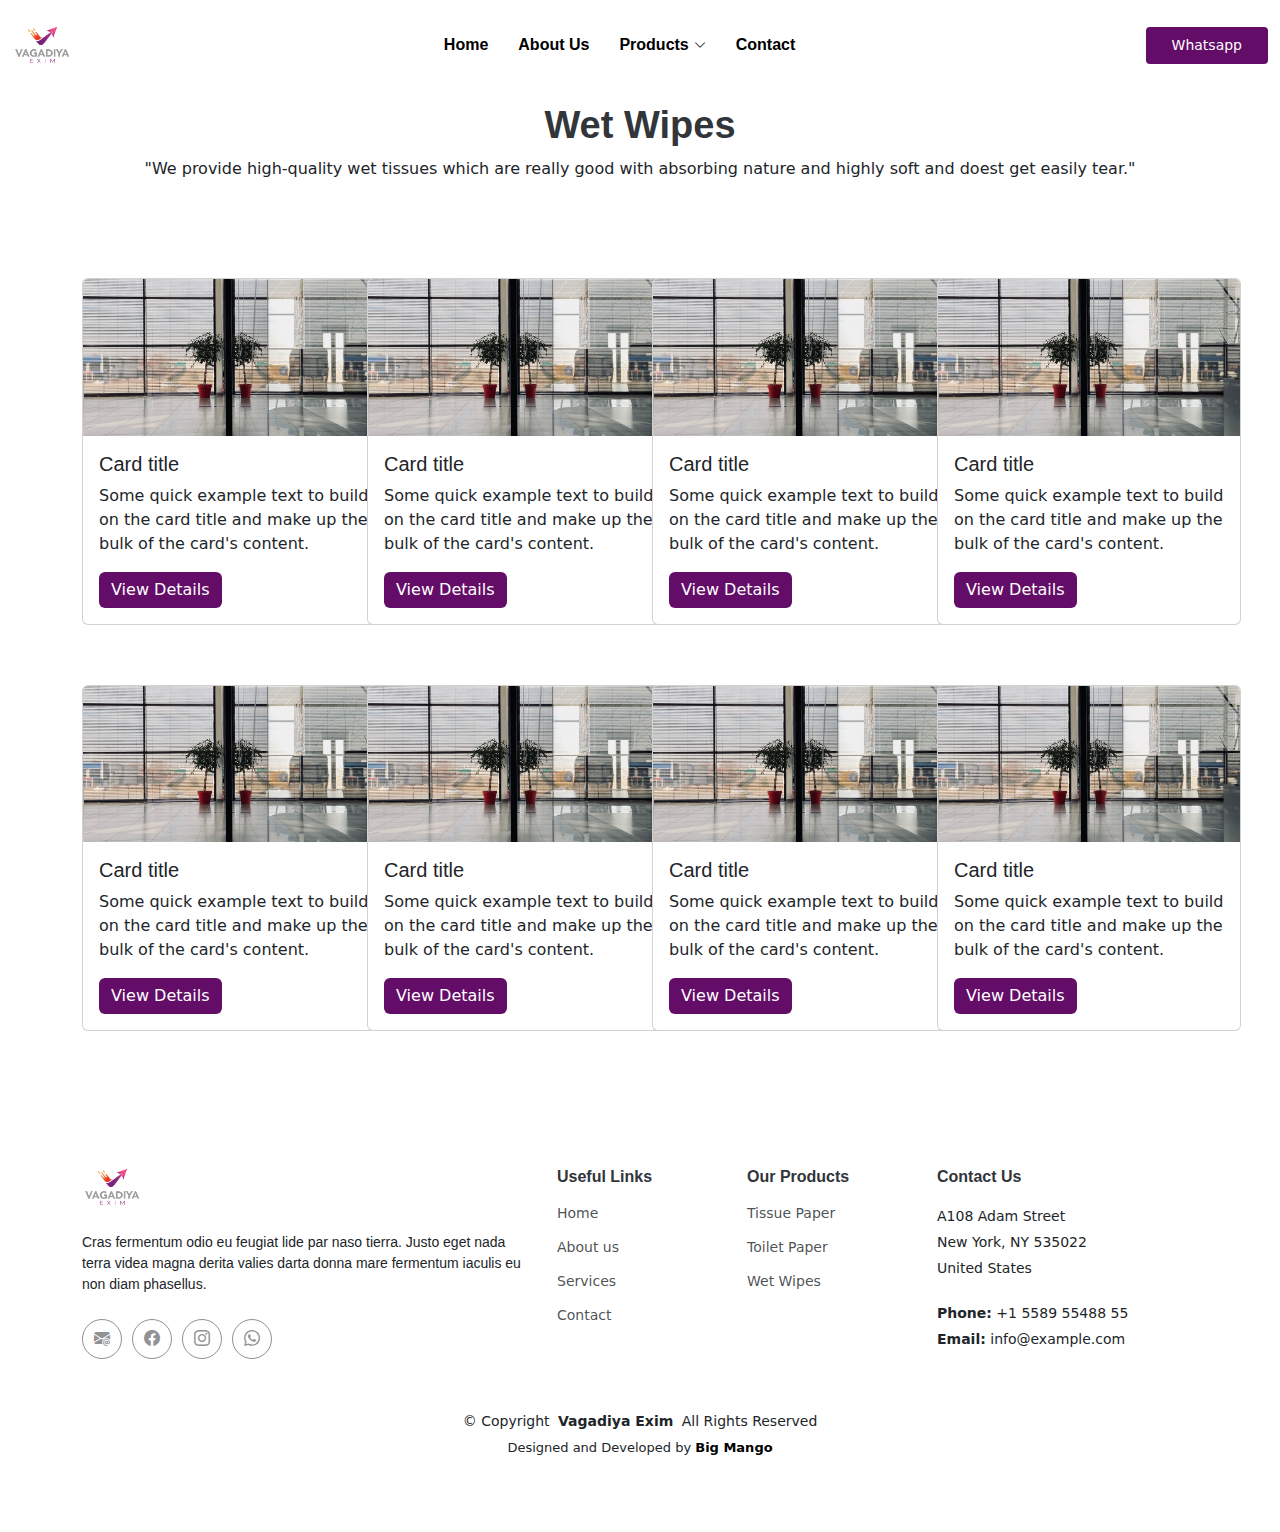
<file: products.html>
<!DOCTYPE html>
<html lang="en">

<head>
  <meta charset="utf-8">
  <meta content="width=device-width, initial-scale=1.0" name="viewport">

  <title>Home - Append Bootstrap Template</title>
  <meta content="" name="description">
  <meta content="" name="keywords">

  <!-- Favicons -->
  <link href="assets/img/favicon.jpg" rel="icon">


  <link rel="preconnect" href="https://fonts.googleapis.com">
<link rel="preconnect" href="https://fonts.gstatic.com" crossorigin>
<link href="https://fonts.googleapis.com/css2?family=Poppins:ital,wght@0,100;0,200;0,300;0,400;0,500;0,600;0,700;0,800;0,900;1,100;1,200;1,300;1,400;1,500;1,600;1,700;1,800;1,900&display=swap" rel="stylesheet">

  <!-- Vendor CSS Files -->
  <link href="assets/vendor/bootstrap/css/bootstrap.min.css" rel="stylesheet">
  <link href="assets/vendor/bootstrap-icons/bootstrap-icons.css" rel="stylesheet">
  <link href="assets/vendor/glightbox/css/glightbox.min.css" rel="stylesheet">
  <link href="assets/vendor/swiper/swiper-bundle.min.css" rel="stylesheet">
  <link href="assets/vendor/aos/aos.css" rel="stylesheet">
  <link rel="stylesheet" href="https://cdn.jsdelivr.net/npm/swiper@11/swiper-bundle.min.css" />

  <script src="https://cdn.jsdelivr.net/npm/swiper@11/swiper-bundle.min.js"></script>

  <!-- Template Main CSS File -->
  <link href="assets/css/main.css" rel="stylesheet">

</head>

<style>
  .swiper {
    width: 100%;
    padding-top: 50px;
    padding-bottom: 50px;
  }

  .swiper-slide {
    background-position: center;
    background-size: cover;
    width: 300px;
    height: 400px;
  }

  .swiper-slide img {
    display: block;
    width: 100%;
    height: 400px;
    border-radius: 30px;
  }

  .swiper-container-3d .swiper-slide-shadow-left,
  .swiper-container-3d .swiper-slide-shadow-right {
    background-image: none;
  }

  @media screen and (max-width: 980px) {


    .swiper-slide img {
      width: 250px;
      height: 300px
    }

    .swiper-slide {
      background-position: center;
      background-size: cover;
      width: 250px;
      height: 300px;
    }

  }

  .portfolio-details {
    margin-top: -100px;
  }
</style>

<body class="index-page" data-bs-spy="scroll" data-bs-target="#navmenu">

 <!-- ======= Header ======= -->
 <header id="header" class="header fixed-top d-flex align-items-center" style="background-color: white;">
    <div class="container-fluid d-flex align-items-center justify-content-between">
  
      <a href="index.html" class="logo d-flex align-items-center me-auto me-xl-0">
        <!-- Uncomment the line below if you also wish to use an image logo -->
        <img src="assets/img/logo.png" alt="">
        
      
      </a>
  
      <!-- Nav Menu -->
      <nav id="navmenu" class="navmenu">
        <ul>
          <li><a href="index.html" class="nav-ul" style="font-weight: bold;">Home</a></li>
          <li><a href="about.html"  class="nav-ul" style="font-weight: bold;">About Us</a></li>
          
          <li class="dropdown"><a href="#"><span style="font-weight: bold;">Products</span> <i class="bi bi-chevron-down"></i></a>
            <ul>
              <li><a href="#">Tissue Paper</a></li>
              
              <li><a href="#">Toilet Paper</a></li>
              <li><a href="#">Wet Wipes</a></li>
           
            </ul>
          </li>
          <li><a href="contact.html"  class="nav-ul" style="font-weight: bold;">Contact</a></li>
  
        </ul>
  
        <i class="mobile-nav-toggle d-xl-none bi bi-list"></i>
      </nav><!-- End Nav Menu -->
  
      <a class="btn-getstarted" href="contact.html" style="color:white;background-color:#630C68FF;">Whatsapp</a>
  
    </div>
  </header><!-- End Header -->

  <main id="main">

    <!-- Portfolio Details Page Title & Breadcrumbs -->
    <div data-aos="fade" class="page-title">
      <div class="heading">
        <div class="container" style="margin-top: 23px;">
          <div class="row d-flex justify-content-center text-center">
            <div>
              <h1>Wet Wipes</h1>
              <p class="mb-0" style="
              margin-right: auto;
              margin-left: auto;">"We provide high-quality wet tissues which are really good with absorbing nature and highly soft and doest get easily tear."</p>
            </div>
            
            
          </div>
        </div>
      </div>

    </div><!-- End Page Title -->

    
  </main>

  <section class="products-section" style="margin-top: -8%;">
    <div class="container">
        <div class="row" style="align-items: center;">
            <div class="col-md-3">
                <div class="card" style="width: 19rem;margin-top: 60px;">
                    <img class="card-img-top" src="assets/img/stats-bg.jpg" alt="Card image cap">
                    <div class="card-body">
                      <h5 class="card-title">Card title</h5>
                      <p class="card-text">Some quick example text to build on the card title and make up the bulk of the card's content.</p>
                      <a href="#" class="btn btn-primary" style="background-color: #630C68FF;border:none;">View Details</a>
                    </div>
                  </div>
            </div>
            <div class="col-md-3">
                <div class="card" style="width: 19rem;margin-top: 60px;">
                    <img class="card-img-top" src="assets/img/stats-bg.jpg" alt="Card image cap">
                    <div class="card-body">
                      <h5 class="card-title">Card title</h5>
                      <p class="card-text">Some quick example text to build on the card title and make up the bulk of the card's content.</p>
                      <a href="#" class="btn btn-primary" style="background-color: #630C68FF;border:none;">View Details</a>
                    </div>
                  </div>
            </div>
            <div class="col-md-3">
                <div class="card" style="width: 19rem;margin-top: 60px;">
                    <img class="card-img-top" src="assets/img/stats-bg.jpg" alt="Card image cap">
                    <div class="card-body">
                      <h5 class="card-title">Card title</h5>
                      <p class="card-text">Some quick example text to build on the card title and make up the bulk of the card's content.</p>
                      <a href="#" class="btn btn-primary" style="background-color: #630C68FF;border:none;">View Details</a>
                    </div>
                  </div>
            </div>
            <div class="col-md-3">
                <div class="card" style="width: 19rem;margin-top: 60px;">
                    <img class="card-img-top" src="assets/img/stats-bg.jpg" alt="Card image cap">
                    <div class="card-body">
                      <h5 class="card-title">Card title</h5>
                      <p class="card-text">Some quick example text to build on the card title and make up the bulk of the card's content.</p>
                      <a href="#" class="btn btn-primary" style="background-color: #630C68FF;border:none;">View Details</a>
                    </div>
                  </div>
            </div>
            <div class="col-md-3">
                <div class="card" style="width: 19rem;margin-top: 60px;">
                    <img class="card-img-top" src="assets/img/stats-bg.jpg" alt="Card image cap">
                    <div class="card-body">
                      <h5 class="card-title">Card title</h5>
                      <p class="card-text">Some quick example text to build on the card title and make up the bulk of the card's content.</p>
                      <a href="#" class="btn btn-primary" style="background-color: #630C68FF;border:none;">View Details</a>
                    </div>
                  </div>
            </div>
            <div class="col-md-3">
                <div class="card" style="width: 19rem;margin-top: 60px;">
                    <img class="card-img-top" src="assets/img/stats-bg.jpg" alt="Card image cap">
                    <div class="card-body">
                      <h5 class="card-title">Card title</h5>
                      <p class="card-text">Some quick example text to build on the card title and make up the bulk of the card's content.</p>
                      <a href="#" class="btn btn-primary" style="background-color: #630C68FF;border:none;">View Details</a>
                    </div>
                  </div>
            </div>
            <div class="col-md-3">
                <div class="card" style="width: 19rem;margin-top: 60px;">
                    <img class="card-img-top" src="assets/img/stats-bg.jpg" alt="Card image cap">
                    <div class="card-body">
                      <h5 class="card-title">Card title</h5>
                      <p class="card-text">Some quick example text to build on the card title and make up the bulk of the card's content.</p>
                      <a href="#" class="btn btn-primary" style="background-color: #630C68FF;border:none;">View Details</a>
                    </div>
                  </div>
            </div>
            <div class="col-md-3">
                <div class="card" style="width: 19rem;margin-top: 60px;">
                    <img class="card-img-top" src="assets/img/stats-bg.jpg" alt="Card image cap">
                    <div class="card-body">
                      <h5 class="card-title">Card title</h5>
                      <p class="card-text">Some quick example text to build on the card title and make up the bulk of the card's content.</p>
                      <a href="#" class="btn btn-primary" style="background-color: #630C68FF;border:none;">View Details</a>
                    </div>
                  </div>
            </div>

        </div>
    </div>
   
  </section>
 

  <!-- ======= Footer ======= -->
  <footer id="footer" class="footer" style="background-color: white;margin-top: 2%;">

    <div class="container footer-top">
      <div class="row gy-4">
        <div class="col-lg-5 col-md-12 footer-about">
          <a href="index.html" class="logo d-flex align-items-center">
            <span><img src="assets/img/logo.png"></span>
          </a>
          <p>Cras fermentum odio eu feugiat lide par naso tierra. Justo eget nada terra videa magna derita valies darta donna mare fermentum iaculis eu non diam phasellus.</p>
          <div class="social-links d-flex mt-4">
            <a href=""><i class="bi bi-envelope-at-fill"></i></a>
            <a href=""><i class="bi bi-facebook"></i></a>
            <a href=""><i class="bi bi-instagram"></i></a>
            <a href=""><i class="bi bi-whatsapp"></i></a>
          </div>
        </div>

        <div class="col-lg-2 col-6 footer-links">
          <h4>Useful Links</h4>
          <ul>
            <li><a href="#">Home</a></li>
            <li><a href="#">About us</a></li>
            <li><a href="#">Services</a></li>
            <li><a href="#">Contact</a></li>
           
          </ul>
        </div>

        <div class="col-lg-2 col-6 footer-links">
          <h4>Our Products</h4>
          <ul>
            <li><a href="#">Tissue Paper</a></li>
            <li><a href="#">Toilet Paper</a></li>
            <li><a href="#">Wet Wipes</a></li>
           
          </ul>
        </div>

        <div class="col-lg-3 col-md-12 footer-contact text-center text-md-start">
          <h4>Contact Us</h4>
          <p>A108 Adam Street</p>
          <p>New York, NY 535022</p>
          <p>United States</p>
          <p class="mt-4"><strong>Phone:</strong> <span>+1 5589 55488 55</span></p>
          <p><strong>Email:</strong> <span>info@example.com</span></p>
        </div>

      </div>
    </div>

    <div class="container copyright text-center mt-4" style="background-color: white;">
      <p>&copy; <span>Copyright</span> <strong class="px-1">Vagadiya Exim</strong> <span>All Rights Reserved</span></p>
      <div class="credits">
       
        Designed and Developed by <a href="https://bigmango.co/" style="font-weight: bold;">Big Mango</a>
      </div>
    </div>

  </footer><!-- End Footer -->

  <!-- Scroll Top Button -->
  <a href="#" id="scroll-top" class="scroll-top d-flex align-items-center justify-content-center"><i class="bi bi-whatsapp"></i></a>

  <!-- Preloader -->
  <div id="preloader">
    <div></div>
    <div></div>
    <div></div>
    <div></div>
  </div>

  <!-- Vendor JS Files -->
  <script src="assets/vendor/bootstrap/js/bootstrap.bundle.min.js"></script>
  <script src="assets/vendor/glightbox/js/glightbox.min.js"></script>
  <script src="assets/vendor/purecounter/purecounter_vanilla.js"></script>
  <script src="assets/vendor/imagesloaded/imagesloaded.pkgd.min.js"></script>
  <script src="assets/vendor/isotope-layout/isotope.pkgd.min.js"></script>
  <script src="assets/vendor/swiper/swiper-bundle.min.js"></script>
  <script src="assets/vendor/aos/aos.js"></script>
  <script src="assets/vendor/php-email-form/validate.js"></script>

  <!-- Template Main JS File -->
  <script src="assets/js/main.js"></script>
   <!-- Initialize Swiper -->
   <script>
    var swiper = new Swiper(".mySwiper", {
      effect: "coverflow",
      grabCursor: true,
      centeredSlides: true,
      slidesPerView: "auto",
      coverflowEffect: {
        rotate: 0,
        stretch: 0,
        depth: 100,
        modifier: 2,
        slideShadows: true,
      },
      loop:true,
      pagination: {
        el: ".swiper-pagination",
      },
      navigation: {
                nextEl: '.swiper-button-next',
                prevEl: '.swiper-button-prev',
            }
    });
  </script>

</body>
<!-- <script>
 
    var video = document.getElementById("myVideo");
    function playPause() { 
  if (myVideo.paused) 
    myVideo.play(); 
  else 
    myVideo.pause(); 
} 
function restartVideo() {
    var video = document.getElementById("myVideo");
    video.currentTime = 0;
    video.play();
}


</script> -->
</html>
</file>
<file: assets/css/main.css>
:root {
  --default-font: "Open Sans", system-ui, -apple-system, "Segoe UI", Roboto, "Helvetica Neue", Arial, "Noto Sans", "Liberation Sans", sans-serif, "Apple Color Emoji", "Segoe UI Emoji", "Segoe UI Symbol", "Noto Color Emoji";
  --heading-font: "Montserrat", sans-serif;
  --nav-font: "Lato", sans-serif;
}

/* Global Colors */
:root {
  --background-color: white;
  --background-color-rgb: 255, 255, 255;
  --default-color: #212529;
  --default-color-rgb: 33, 37, 41;
  --accent-color: black;
  --accent-color-rgb: black;
  --heading-color: #32353a;
  --heading-color-rgb: 50, 53, 58;
  --contrast-color: #ffffff;
  --contrast-color-rgb: 255, 255, 255;
}

/* Nav Menu Colors */
:root {
  --nav-color: #3a3939;
  --nav-hover-color: #e84545;
  --nav-dropdown-color: #3a3939;
  --nav-dropdown-hover-color: #e84545;
  --nav-dropdown-background-color: #ffffff;
}

/* Smooth scroll */
:root {
  scroll-behavior: smooth;
}

/*--------------------------------------------------------------
# General
--------------------------------------------------------------*/
body {
  color: var(--default-color);
  background-color: white;
  font-family: var(--default-font);
}

a {
  color: var(--accent-color);
  text-decoration: none;
  transition: 0.3s;
}

a:hover {
  color: rgba(var(--accent-color-rgb), 0.7);
  text-decoration: none;
}

h1,
h2,
h3,
h4,
h5,
h6 {
  color: var(--heading-color);
  font-family: var(--heading-font);
}

/*--------------------------------------------------------------
# Global Header
--------------------------------------------------------------*/
.header {
  --background-color: #ffffff;
  color: var(--default-color);
  background-color: var(--background-color);
  padding: 15px 0;
  transition: all 0.5s;
  z-index: 997;
}

.header .logo img {
  max-height: 40px;
  margin-right: 6px;
}

.header .logo h1 {
  font-size: 24px;
  margin: 0;
  font-weight: 600;
  color: var(--heading-color);
}

.header .logo span {
  color: var(--accent-color);
  font-size: 24px;
  font-weight: 600;
  padding-left: 3px;
}

.header .btn-getstarted,
.header .btn-getstarted:focus {
  color: black;
  background: white;
  font-size: 14px;
  padding: 8px 26px;
  margin: 0;
  border-radius: 4px;
  transition: 0.3s;
}

.header .btn-getstarted:hover,
.header .btn-getstarted:focus:hover {
  color: black;
  background: white;
}

@media (max-width: 1200px) {
  .header .logo {
    order: 1;
  }

  .header .btn-getstarted {
    order: 2;
    margin: 0 15px 0 0;
    padding: 6px 20px;
  }

  .header .navmenu {
    order: 3;
  }
}

/* Global Header on page scroll
------------------------------*/
.scrolled .header {
  --background-color: #ffffff;
  --heading-color: #444444;
  --nav-color: #444444;
  --nav-hover-color: #e84545;
  box-shadow: 0 0 30px 10px rgba(0, 0, 0, 0.1);
}

/* Global Scroll Margin Top
------------------------------*/
section {
  scroll-margin-top: 90px;
}

@media (max-width: 1199px) {
  section {
    scroll-margin-top: 66px;
  }
}

/* Home Page Custom Header
------------------------------*/
.index-page .header {
  --background-color: rgba(255, 255, 255, 0);
  --heading-color: #ffffff;
  --nav-color: rgba(255, 255, 255, 0.515);
  --nav-hover-color: #ffffff;
}

/* Home Page Custom Header on page scroll
------------------------------*/
.index-page.scrolled .header {
  --background-color: #ffffff;
  --heading-color: #444444;
  --nav-color: #444444;
  --nav-hover-color: #d83535;
}

/*--------------------------------------------------------------
# Navigation Menu
--------------------------------------------------------------*/
/* Desktop Navigation */
@media (min-width: 1200px) {
  .navmenu {
    padding: 0;
  }

  .navmenu ul {
    margin: 0;
    padding: 0;
    display: flex;
    list-style: none;
    align-items: center;
  }

  .navmenu li {
    position: relative;
  }

  .navmenu a,
  .navmenu a:focus {
    /* color: var(--nav-color); */
    padding: 18px 15px;
    font-size: 16px;
    font-family: var(--nav-font);
    font-weight: 400;
    display: flex;
    align-items: center;
    justify-content: space-between;
    white-space: nowrap;
    transition: 0.3s;
  }

  .navmenu a i,
  .navmenu a:focus i {
    font-size: 12px;
    line-height: 0;
    margin-left: 5px;
    transition: 0.3s;
  }

  .navmenu li:last-child a {
    padding-right: 0;
  }

  .navmenu li:hover>a,
  .navmenu .active,
  .navmenu .active:focus {
    /* color: var(--nav-hover-color); */
  }

  .navmenu .dropdown ul {
    margin: 0;
    padding: 10px 0;
    background: var(--nav-dropdown-background-color);
    display: block;
    position: absolute;
    visibility: hidden;
    left: 14px;
    top: 130%;
    opacity: 0;
    transition: 0.3s;
    border-radius: 4px;
    z-index: 99;
  }

  .navmenu .dropdown ul li {
    min-width: 200px;
  }

  .navmenu .dropdown ul a {
    padding: 10px 20px;
    font-size: 15px;
    text-transform: none;
    /* color: var(--nav-dropdown-color); */
  }

  .navmenu .dropdown ul a i {
    font-size: 12px;
  }

  .navmenu .dropdown ul a:hover,
  .navmenu .dropdown ul .active:hover,
  .navmenu .dropdown ul li:hover>a {
    /* color: var(--nav-dropdown-hover-color); */
  }

  .navmenu .dropdown:hover>ul {
    opacity: 1;
    top: 100%;
    visibility: visible;
  }

  .navmenu .dropdown .dropdown ul {
    top: 0;
    left: -90%;
    visibility: hidden;
  }

  .navmenu .dropdown .dropdown:hover>ul {
    opacity: 1;
    top: 0;
    left: -100%;
    visibility: visible;
  }

  .navmenu .megamenu {
    position: static;
  }

  .navmenu .megamenu ul {
    margin: 0;
    padding: 10px;
    background: var(--nav-dropdown-background-color);
    box-shadow: 0px 0px 20px rgba(var(--default-color-rgb), 0.1);
    display: block;
    position: absolute;
    top: 130%;
    left: 0;
    right: 0;
    visibility: hidden;
    opacity: 0;
    display: flex;
    transition: 0.3s;
    border-radius: 4px;
    z-index: 99;
  }

  .navmenu .megamenu ul li {
    flex: 1;
  }

  .navmenu .megamenu ul li a,
  .navmenu .megamenu ul li:hover>a {
    padding: 10px 20px;
    font-size: 15px;
    color: var(--nav-dropdown-color);
  }

  .navmenu .megamenu ul li a:hover,
  .navmenu .megamenu ul li .active,
  .navmenu .megamenu ul li .active:hover {
    color: var(--nav-dropdown-hover-color);
  }

  .navmenu .megamenu:hover>ul {
    opacity: 1;
    top: 100%;
    visibility: visible;
  }

  .navmenu .dd-box-shadow {
    box-shadow: 0px 0px 30px rgba(var(--default-color-rgb), 0.15);
  }
}

/* Mobile Navigation */
@media (max-width: 1199px) {
  .mobile-nav-toggle {
    color: var(--nav-color);
    font-size: 28px;
    line-height: 0;
    margin-right: 10px;
    cursor: pointer;
    transition: color 0.3s;
  }

  .navmenu {
    padding: 0;
    z-index: 9997;
  }

  .navmenu ul {
    display: none;
    position: absolute;
    inset: 60px 20px 20px 20px;
    padding: 10px 0;
    margin: 0;
    border-radius: 6px;
    background-color: var(--nav-dropdown-background-color);
    overflow-y: auto;
    transition: 0.3s;
    z-index: 9998;
    box-shadow: 0px 0px 30px rgba(var(--default-color-rgb), 0.1);
  }

  .navmenu a,
  .navmenu a:focus {
    color: var(--nav-dropdown-color);
    padding: 10px 20px;
    font-family: var(--nav-font);
    font-size: 17px;
    font-weight: 500;
    display: flex;
    align-items: center;
    justify-content: space-between;
    white-space: nowrap;
    transition: 0.3s;
  }

  .navmenu a i,
  .navmenu a:focus i {
    font-size: 12px;
    line-height: 0;
    margin-left: 5px;
    width: 30px;
    height: 30px;
    display: flex;
    align-items: center;
    justify-content: center;
    border-radius: 50%;
    transition: 0.3s;
    background-color: rgba(var(--accent-color-rgb), 0.1);
  }

  .navmenu a i:hover,
  .navmenu a:focus i:hover {
    background-color: var(--accent-color);
    color: var(--contrast-color);
  }

  .navmenu a:hover,
  .navmenu .active,
  .navmenu .active:focus {
    color: var(--nav-dropdown-hover-color);
  }

  .navmenu .active i,
  .navmenu .active:focus i {
    background-color: var(--accent-color);
    color: var(--contrast-color);
    transform: rotate(180deg);
  }

  .navmenu .dropdown ul,
  .navmenu .megamenu ul {
    position: static;
    display: none;
    z-index: 99;
    padding: 10px 0;
    margin: 10px 20px;
    background-color: var(--nav-dropdown-background-color);
    transition: all 0.5s ease-in-out;
  }

  .navmenu .dropdown ul ul,
  .navmenu .megamenu ul ul {
    background-color: rgba(33, 37, 41, 0.1);
  }

  .navmenu .dropdown>.dropdown-active,
  .navmenu .megamenu>.dropdown-active {
    display: block;
    background-color: rgba(33, 37, 41, 0.03);
  }

  .mobile-nav-active {
    overflow: hidden;
  }

  .mobile-nav-active .mobile-nav-toggle {
    color: #fff;
    position: absolute;
    font-size: 32px;
    top: 15px;
    right: 15px;
    margin-right: 0;
    z-index: 9999;
  }

  .mobile-nav-active .navmenu {
    position: fixed;
    overflow: hidden;
    inset: 0;
    background: rgba(33, 37, 41, 0.8);
    transition: 0.3s;
  }

  .mobile-nav-active .navmenu>ul {
    display: block;
  }
}

/*--------------------------------------------------------------
# Footer
--------------------------------------------------------------*/
.footer {
  --background-color: #f4f4f4;
  color: var(--default-color);
  background-color: var(--background-color);
  font-size: 14px;
  padding-bottom: 50px;
}

.footer .footer-top {
  padding-top: 50px;
}

.footer .footer-about .logo {
  line-height: 0;
  margin-bottom: 25px;
}

.footer .footer-about .logo img {
  max-height: 40px;
  margin-right: 6px;
}

.footer .footer-about .logo span {
  color: var(--heading-color);
  font-size: 30px;
  font-weight: 700;
  letter-spacing: 1px;
  font-family: var(--heading-font);
}

.footer .footer-about p {
  font-size: 14px;
  font-family: var(--heading-font);
}

.footer .social-links a {
  display: flex;
  align-items: center;
  justify-content: center;
  width: 40px;
  height: 40px;
  border-radius: 50%;
  border: 1px solid rgba(var(--default-color-rgb), 0.5);
  font-size: 16px;
  color: rgba(var(--default-color-rgb), 0.5);
  margin-right: 10px;
  transition: 0.3s;
}

.footer .social-links a:hover {
  color: var(--accent-color);
  border-color: var(--accent-color);
}

.footer h4 {
  color: var(--heading-color);
  font-size: 16px;
  font-weight: bold;
  position: relative;
  padding-bottom: 12px;
}

.footer .footer-links {
  margin-bottom: 30px;
}

.footer .footer-links ul {
  list-style: none;
  padding: 0;
  margin: 0;
}

.footer .footer-links ul i {
  padding-right: 2px;
  font-size: 12px;
  line-height: 0;
}

.footer .footer-links ul li {
  padding: 10px 0;
  display: flex;
  align-items: center;
}

.footer .footer-links ul li:first-child {
  padding-top: 0;
}

.footer .footer-links ul a {
  color: rgba(var(--default-color-rgb), 0.8);
  display: inline-block;
  line-height: 1;
}

.footer .footer-links ul a:hover {
  color: var(--accent-color);
}

.footer .footer-contact p {
  margin-bottom: 5px;
}

.footer .copyright {
  padding-top: 25px;
  padding-bottom: 25px;
  background-color: rgba(var(--default-color-rgb), 0.05);
}

.footer .copyright p {
  margin-bottom: 0;
}

.footer .credits {
  margin-top: 6px;
  font-size: 13px;
}

/*--------------------------------------------------------------
# Scroll Top Button
--------------------------------------------------------------*/
.scroll-top {
  position: fixed;
  visibility: hidden;
  opacity: 0;
  right: 15px;
  bottom: 15px;
  z-index: 99999;
  background-color: #630C68FF;
  width: 40px;
  height: 40px;
  border-radius: 4px;
  transition: all 0.4s;
}

.scroll-top i {
  font-size: 24px;
  color: #ffffff;
  line-height: 0;
}

.scroll-top:hover {
  cursor: pointer;
}

.scroll-top.active {
  visibility: visible;
  opacity: 1;
}

/*--------------------------------------------------------------
# Preloader
--------------------------------------------------------------*/
#preloader {
  position: fixed;
  inset: 0;
  z-index: 9999;
  overflow: hidden;
  background-color: var(--background-color);
  transition: all 0.6s ease-out;
  width: 100%;
  height: 100vh;
  display: flex;
  align-items: center;
  justify-content: center;
}

#preloader div {
  width: 13px;
  height: 13px;
  background-color: #630C68FF;
  border-radius: 50%;
  animation-timing-function: cubic-bezier(0, 1, 1, 0);
  position: absolute;
  left: 50%;
}

#preloader div:nth-child(1) {
  left: calc(50% + 8px);
  animation: animate-preloader-1 0.6s infinite;
}

#preloader div:nth-child(2) {
  left: calc(50% + 8px);
  animation: animate-preloader-2 0.6s infinite;
}

#preloader div:nth-child(3) {
  left: calc(50% + 32px);
  animation: animate-preloader-2 0.6s infinite;
}

#preloader div:nth-child(4) {
  left: calc(50% + 56px);
  animation: animate-preloader-3 0.6s infinite;
}

@keyframes animate-preloader-1 {
  0% {
    transform: scale(0);
  }

  100% {
    transform: scale(1);
  }
}

@keyframes animate-preloader-3 {
  0% {
    transform: scale(1);
  }

  100% {
    transform: scale(0);
  }
}

@keyframes animate-preloader-2 {
  0% {
    transform: translate(0, 0);
  }

  100% {
    transform: translate(24px, 0);
  }
}

/*--------------------------------------------------------------
# Disable aos animation delay on mobile devices
--------------------------------------------------------------*/
@media screen and (max-width: 768px) {
  [data-aos-delay] {
    transition-delay: 0 !important;
  }
}

/*--------------------------------------------------------------
# Sections
--------------------------------------------------------------*/
section,
.section {
  color: var(--default-color);
  background-color: var(--background-color);
  padding: 60px 0;
  overflow: clip;
}

/*--------------------------------------------------------------
# Section Title
--------------------------------------------------------------*/
.section-title {
  text-align: center;
  padding-bottom: 60px;
}

.section-title h2 {
  font-size: 32px;
  font-weight: 700;
  position: relative;
}

.section-title h2:before,
.section-title h2:after {
  content: "";
  width: 50px;
  height: 2px;
  background: black;
  display: inline-block;
}

.section-title h2:before {
  margin: 0 15px 10px 0;
}

.section-title h2:after {
  margin: 0 0 10px 15px;
}

.section-title p {
  margin-bottom: 0;
}

/*--------------------------------------------------------------
# Page Title & Breadcrumbs
--------------------------------------------------------------*/
.page-title {
  color: var(--default-color);
  background-color: var(--background-color);
}

.page-title .heading {
  padding: 80px 0;
  /* border-top: 1px solid rgba(var(--default-color-rgb), 0.1); */
}

.page-title .heading h1 {
  font-size: 38px;
  font-weight: 700;
  color: var(--heading-color);
}

.page-title nav {
  background-color: rgba(var(--default-color-rgb), 0.05);
  padding: 20px 0;
}

.page-title nav ol {
  display: flex;
  flex-wrap: wrap;
  list-style: none;
  margin: 0;
  font-size: 16px;
  font-weight: 600;
}

.page-title nav ol li+li {
  padding-left: 10px;
}

.page-title nav ol li+li::before {
  content: "/";
  display: inline-block;
  padding-right: 10px;
  color: rgba(var(--default-color-rgb), 0.3);
}

/*--------------------------------------------------------------
# Hero Section
--------------------------------------------------------------*/
.hero {
  width: 100%;
  height: 100vh;
  background: url(../img/hero-bg.png) top center no-repeat;
  background-size: cover;
}

.hero h1 {
  margin: 0;
  font-size: 48px;
  font-weight: 700;
  color: #012970;
}

.hero h2 {
  color: #444444;
  margin: 15px 0 0 0;
  font-size: 26px;
}

.hero .btn-get-started {
  margin-top: 30px;
  line-height: 0;
  padding: 15px 40px;
  border-radius: 4px;
  transition: 0.5s;
  color: #fff;
  background: #4154f1;
  box-shadow: 0px 5px 30px rgba(65, 84, 241, 0.4);
}

.hero .btn-get-started span {
  font-family: "Nunito", sans-serif;
  font-weight: 600;
  font-size: 16px;
  letter-spacing: 1px;
}

.hero .btn-get-started i {
  margin-left: 5px;
  font-size: 18px;
  transition: 0.3s;
}

.hero .btn-get-started:hover i {
  transform: translateX(5px);
}

.hero .hero-img {
  text-align: right;
}

@media (min-width: 1024px) {
  .hero {
    background-attachment: fixed;
  }
}

@media (max-width: 991px) {
  .hero {
    height: auto;
    padding: 120px 0 60px 0;
  }

  .hero .hero-img {
    text-align: center;
    margin-top: 80px;
  }

  .hero .hero-img img {
    width: 80%;
  }
}

@media (max-width: 768px) {
  .hero {
    text-align: center;
  }

  .hero h1 {
    font-size: 32px;
  }

  .hero h2 {
    font-size: 24px;
  }

  .hero .hero-img img {
    

  }
}

/*--------------------------------------------------------------
# Pricing
--------------------------------------------------------------*/
.pricing .box {
  padding: 40px 20px;
  background: #fff;
  text-align: center;
  box-shadow: 0px 0 30px rgba(1, 41, 112, 0.08);
  border-radius: 4px;
  position: relative;
  overflow: hidden;
  transition: 0.3s;
}

.pricing .box:hover {
  transform: scale(1.1);
  box-shadow: 0px 0 30px rgba(1, 41, 112, 0.1);
}

.pricing h3 {
  font-weight: 700;
  font-size: 18px;
  margin-bottom: 15px;
}

.pricing .price {
  font-size: 36px;
  color: #444444;
  font-weight: 600;
  font-family: "Poppins", sans-serif;
}

.pricing .price sup {
  font-size: 20px;
  top: -15px;
  left: -3px;
}

.pricing .price span {
  color: #bababa;
  font-size: 16px;
  font-weight: 300;
}

.pricing img {
  padding: 30px 40px;
}

.pricing ul {
  padding: 0;
  list-style: none;
  color: #444444;
  text-align: center;
  line-height: 26px;
  font-size: 16px;
  margin-bottom: 25px;
}

.pricing ul li {
  padding-bottom: 10px;
}

.pricing ul .na {
  color: #ccc;
  text-decoration: line-through;
}

.pricing .btn-buy {
  display: inline-block;
  padding: 8px 40px 10px 40px;
  border-radius: 50px;
  color: #4154f1;
  transition: none;
  font-size: 16px;
  font-weight: 400;
  font-family: "Nunito", sans-serif;
  font-weight: 600;
  transition: 0.3s;
  border: 1px solid #4154f1;
}

.pricing .btn-buy:hover {
  background: #4154f1;
  color: #fff;
}

.pricing .featured {
  width: 200px;
  position: absolute;
  top: 18px;
  right: -68px;
  transform: rotate(45deg);
  z-index: 1;
  font-size: 14px;
  padding: 1px 0 3px 0;
  background: #4154f1;
  color: #fff;
}



/*--------------------------------------------------------------
# Home Page
--------------------------------------------------------------*/
/* Hero Section - Home Page
------------------------------*/
.hero {
  --default-color: #ffffff;
  --default-color-rgb: 255, 255, 255;
  --background-color: #000000;
  --background-color-rgb: 0, 0, 0;
  width: 100%;
  min-height: 100vh;
  position: relative;
  padding: 160px 0 80px 0;
  display: flex;
  align-items: center;
  justify-content: center;
}

/* .hero img {
  position: absolute;
  inset: 0;
  display: block;
  width: 100%;
  height: 100%;
  -o-object-fit: cover;
  object-fit: cover;
  z-index: 1;
} */

.hero:before {
  content: "";
  /* background: rgba(var(--background-color-rgb), 0.5); */
  position: absolute;
  inset: 0;
  z-index: 2;
}

.hero .container {
  position: relative;
  z-index: 3;
}

.hero h2 {
  color: var(--contrast-color);
  margin: 0;
  font-size: 44px;
  font-weight: 700;
}

.hero p {
  color: rgba(var(--default-color-rgb), 0.8);
  margin: 5px 0 0 0;
  font-size: 20px;
}

.hero .sign-up-form {
  margin-top: 20px;
  padding: 10px;
  border-radius: 7px;
  background: #fff;
  box-shadow: 0 15px 30px 0 rgba(0, 0, 0, 0.1);
}

.hero .sign-up-form .form-control {
  border: none;
}

.hero .sign-up-form .form-control:active,
.hero .sign-up-form .form-control:focus {
  outline: none;
  box-shadow: none;
}

.hero .sign-up-form input[type=submit] {
  box-shadow: 0 15px 30px 0 rgba(0, 0, 0, 0.2);
  background-color: var(--accent-color);
  border-color: var(--accent-color);
  padding: 8px 20px 10px 20px;
  border-radius: 7px;
  color: var(--contrast-color);
}

.hero .sign-up-form input[type=submit]:hover {
  background-color: rgba(var(--accent-color-rgb), 0.9);
}

@media (max-width: 768px) {
  .hero h2 {
    font-size: 32px;
  }

  .hero p {
    font-size: 18px;
  }
}

/* Clients Section - Home Page
------------------------------*/
.clients {
  padding: 10px 0;
}

.clients .client-logo {
  display: flex;
  justify-content: center;
  align-items: center;
  overflow: hidden;
}

.clients .client-logo img {
  padding: 40px;
  max-width: 80%;
  transition: 0.3s;
  opacity: 0.5;
  filter: grayscale(100);
}

.clients .client-logo img:hover {
  filter: none;
  opacity: 1;
}

@media (max-width: 640px) {
  .clients .client-logo img {
    padding: 20px;
  }
}

/* About Section - Home Page
------------------------------*/
.about {
  --background-color: #f4f4f4;
}

.about .content h3 {
  font-size: 16px;
  font-weight: 500;
  line-height: 19px;
  padding: 10px 20px;
  background: rgba(var(--accent-color-rgb), 0.05);
  color: var(--accent-color);
  border-radius: 7px;
  display: inline-block;
}

.about .content h2 {
  font-weight: 700;
}

.about .content p:last-child {
  margin-bottom: 0;
}

.about .content .read-more {
  background: var(--accent-color);
  color: var(--contrast-color);
  font-family: var(--heading-font);
  font-weight: 500;
  font-size: 16px;
  letter-spacing: 1px;
  padding: 12px 24px;
  border-radius: 5px;
  transition: 0.3s;
  display: inline-flex;
  align-items: center;
  justify-content: center;
}

.about .content .read-more i {
  font-size: 18px;
  margin-left: 5px;
  line-height: 0;
  transition: 0.3s;
}

.about .content .read-more:hover {
  background: rgba(var(--accent-color-rgb), 0.8);
  padding-right: 19px;
}

.about .content .read-more:hover i {
  margin-left: 10px;
}

.about .icon-box {
  padding: 50px 40px;
  box-shadow: 0px 10px 50px rgba(0, 0, 0, 0.1);
  border-radius: 10px;
  transition: all 0.3s ease-out 0s;
  background-color: #fff;
}

.about .icon-box i {
  width: 80px;
  height: 80px;
  border-radius: 50%;
  display: inline-flex;
  align-items: center;
  justify-content: center;
  margin-bottom: 24px;
  font-size: 32px;
  line-height: 0;
  transition: all 0.4s ease-out 0s;
  background-color: rgba(var(--accent-color-rgb), 0.05);
  color: var(--accent-color);
}

.about .icon-box h3 {
  margin-bottom: 10px;
  font-size: 24px;
  font-weight: 700;
}

.about .icon-box p {
  margin-bottom: 0;
}

.about .icon-box:hover i {
  background-color: var(--accent-color);
  color: var(--contrast-color);
}

.about .icon-boxes .col-md-6:nth-child(2) .icon-box,
.about .icon-boxes .col-md-6:nth-child(4) .icon-box {
  margin-top: -40px;
}

@media (max-width: 768px) {

  .about .icon-boxes .col-md-6:nth-child(2) .icon-box,
  .about .icon-boxes .col-md-6:nth-child(4) .icon-box {
    margin-top: 0;
  }
}

/* Stats Section - Home Page
------------------------------*/
.stats {
  --default-color: #ffffff;
  --default-color-rgb: 255, 255, 255;
  --background-color: #000000;
  --background-color-rgb: 0, 0, 0;
  position: relative;
  padding: 120px 0;
}

.stats img {
  position: absolute;
  inset: 0;
  display: block;
  width: 100%;
  height: 100%;
  -o-object-fit: cover;
  object-fit: cover;
  z-index: 1;
}

.stats:before {
  content: "";
  background: rgba(var(--background-color-rgb), 0.6);
  position: absolute;
  inset: 0;
  z-index: 2;
}

.stats .container {
  position: relative;
  z-index: 3;
}

.stats .stats-item {
  padding: 30px;
  width: 100%;
}

.stats .stats-item span {
  font-size: 48px;
  display: block;
  color: var(--default-color);
  font-weight: 700;
}

.stats .stats-item p {
  padding: 0;
  margin: 0;
  font-family: var(--heading-font);
  font-size: 16px;
  font-weight: 700;
  color: rgba(var(--default-color-rgb), 0.6);
}

/* Services Section - Home Page
------------------------------*/
.services .service-item {
  position: relative;
  padding-top: 40px;
}

.services .service-item:before {
  content: "";
  position: absolute;
  top: 0;
  left: 0;
  right: 0;
  height: 2px;
  background: rgba(var(--default-color-rgb), 0.1);
}

.services .service-item::after {
  content: "";
  position: absolute;
  top: 0;
  left: 0;
  width: 30px;
  height: 2px;
  background: var(--accent-color);
  border-right: 5px solid var(--background-color);
}

.services .service-item .icon {
  width: 48px;
  height: 48px;
  position: relative;
  margin-right: 50px;
  line-height: 0;
}

.services .service-item .icon i {
  color: rgba(var(--default-color-rgb), 0.7);
  font-size: 56px;
  transition: ease-in-out 0.3s;
  z-index: 2;
  position: relative;
}

.services .service-item .icon:before {
  position: absolute;
  content: "";
  height: 30px;
  width: 30px;
  background: rgba(var(--accent-color-rgb), 0.3);
  border-radius: 50px;
  z-index: 1;
  bottom: -15px;
  right: -15px;
  transition: 0.3s;
}

.services .service-item .title {
  font-weight: 700;
  margin-bottom: 15px;
  font-size: 18px;
}

.services .service-item .title a {
  color: var(--heading-color);
}

.services .service-item .title a:hover {
  color: var(--accent-color);
}

.services .service-item .description {
  line-height: 24px;
  font-size: 14px;
}

/* Features Section - Home Page
------------------------------*/
.features .features-item {
  color: rgba(var(--default-color-rgb), 0.8);
}

.features .features-item+.features-item {
  margin-top: 100px;
}

@media (max-width: 768px) {
  .features .features-item+.features-item {
    margin-top: 40px;
  }
}

.features .features-item h3 {
  font-weight: 700;
  font-size: 26px;
}

.features .features-item .btn-get-started {
  background-color: var(--accent-color);
  color: var(--contrast-color);
  padding: 8px 30px 10px 30px;
  border-radius: 4px;
}

.features .features-item .btn-get-started:hover {
  background-color: rgba(var(--accent-color-rgb), 0.9);
  color:black
}

.features .features-item ul {
  list-style: none;
  padding: 0;
}

.features .features-item ul li {
  padding-bottom: 10px;
  display: flex;
  align-items: flex-start;
}

.features .features-item ul li:last-child {
  padding-bottom: 0;
}

.features .features-item ul i {
  font-size: 20px;
  padding-right: 4px;
  color: var(--accent-color);
}

.features .features-item img {
  border: 6px solid var(--background-color);
  box-shadow: 0 15px 30px -10px rgba(0, 0, 0, 0.1);
}

.features .features-item .features-img-bg {
  position: relative;
  min-height: 500px;
}

@media (max-width: 640px) {
  .features .features-item .features-img-bg {
    min-height: 300px;
  }
}

.features .features-item .features-img-bg img {
  position: absolute;
  inset: 0;
  display: block;
  width: 100%;
  height: 100%;
  -o-object-fit: cover;
  object-fit: cover;
}

.features .features-item .image-stack {
  display: grid;
  position: relative;
  grid-template-columns: repeat(12, 1fr);
}

.features .features-item .image-stack .stack-back {
  grid-column: 4/-1;
  grid-row: 1;
  width: 100%;
  z-index: 1;
}

.features .features-item .image-stack .stack-front {
  grid-row: 1;
  grid-column: 1/span 8;
  margin-top: 20%;
  width: 100%;
  z-index: 2;
}

/* Portfolio Section - Home Page
------------------------------*/
.portfolio .portfolio-filters {
  padding: 0;
  margin: 0 auto 20px auto;
  list-style: none;
  text-align: center;
}

.portfolio .portfolio-filters li {
  cursor: pointer;
  display: inline-block;
  padding: 8px 20px 10px 20px;
  margin: 0;
  font-size: 15px;
  font-weight: 500;
  line-height: 1;
  margin-bottom: 5px;
  border-radius: 50px;
  transition: all 0.3s ease-in-out;
  font-family: var(--heading-font);
}

.portfolio .portfolio-filters li:hover,
.portfolio .portfolio-filters li.filter-active {
  color: var(--contrast-color);
  background-color: var(--accent-color);
}

.portfolio .portfolio-filters li:first-child {
  margin-left: 0;
}

.portfolio .portfolio-filters li:last-child {
  margin-right: 0;
}

@media (max-width: 575px) {
  .portfolio .portfolio-filters li {
    font-size: 14px;
    margin: 0 0 10px 0;
  }
}

.portfolio .portfolio-item {
  position: relative;
  overflow: hidden;
}

.portfolio .portfolio-item .portfolio-info {
  opacity: 0;
  position: absolute;
  left: 12px;
  right: 12px;
  bottom: -100%;
  z-index: 3;
  transition: all ease-in-out 0.5s;
  background: rgba(var(--background-color-rgb), 0.9);
  padding: 15px;
}

.portfolio .portfolio-item .portfolio-info h4 {
  font-size: 18px;
  font-weight: 600;
  padding-right: 50px;
}

.portfolio .portfolio-item .portfolio-info p {
  color: rgba(var(--default-color-rgb), 0.7);
  font-size: 14px;
  margin-bottom: 0;
  padding-right: 50px;
}

.portfolio .portfolio-item .portfolio-info .preview-link,
.portfolio .portfolio-item .portfolio-info .details-link {
  position: absolute;
  right: 50px;
  font-size: 24px;
  top: calc(50% - 14px);
  color: rgba(var(--default-color-rgb), 0.7);
  transition: 0.3s;
  line-height: 0;
}

.portfolio .portfolio-item .portfolio-info .preview-link:hover,
.portfolio .portfolio-item .portfolio-info .details-link:hover {
  color: var(--accent-color);
}

.portfolio .portfolio-item .portfolio-info .details-link {
  right: 14px;
  font-size: 28px;
}

.portfolio .portfolio-item:hover .portfolio-info {
  opacity: 1;
  bottom: 0;
}

/* Pricing Section - Home Page
------------------------------*/
.pricing {
  padding: 60px 0 120px 0;
}

.pricing .section-title {
  margin-bottom: 40px;
}

.pricing .pricing-item {
  box-shadow: 0 3px 20px -2px rgba(var(--default-color-rgb), 0.1);
  padding: 60px 40px;
  height: 100%;
  position: relative;
  border-radius: 15px;
}

.pricing h3 {
  font-weight: 600;
  margin-bottom: 15px;
  font-size: 20px;
  text-align: center;
}

.pricing .icon {
  margin: 30px auto 20px auto;
  width: 70px;
  height: 70px;
  background: var(--accent-color);
  border-radius: 50%;
  display: flex;
  align-items: center;
  justify-content: center;
  transition: 0.3s;
  transform-style: preserve-3d;
}

.pricing .icon i {
  color: var(--background-color);
  font-size: 28px;
  transition: ease-in-out 0.3s;
  line-height: 0;
}

.pricing .icon::before {
  position: absolute;
  content: "";
  height: 86px;
  width: 86px;
  border-radius: 50%;
  background: rgba(var(--accent-color-rgb), 0.2);
  transition: all 0.3s ease-out 0s;
  transform: translateZ(-1px);
}

.pricing .icon::after {
  position: absolute;
  content: "";
  height: 102px;
  width: 102px;
  border-radius: 50%;
  background: rgba(var(--accent-color-rgb), 0.1);
  transition: all 0.3s ease-out 0s;
  transform: translateZ(-2px);
}

.pricing h4 {
  font-size: 48px;
  color: var(--accent-color);
  font-weight: 700;
  font-family: var(--heading-font);
  margin-bottom: 25px;
  text-align: center;
}

.pricing h4 sup {
  font-size: 28px;
}

.pricing h4 span {
  color: rgba(var(--default-color-rgb), 0.5);
  font-size: 18px;
  font-weight: 400;
}

.pricing ul {
  padding: 20px 0;
  list-style: none;
  color: rgba(var(--default-color-rgb), 0.8);
  text-align: left;
  line-height: 20px;
}

.pricing ul li {
  padding: 10px 0;
  display: flex;
  align-items: center;
}

.pricing ul i {
  color: #059652;
  font-size: 24px;
  padding-right: 3px;
}

.pricing ul .na {
  color: rgba(var(--default-color-rgb), 0.3);
}

.pricing ul .na i {
  color: rgba(var(--default-color-rgb), 0.3);
}

.pricing ul .na span {
  text-decoration: line-through;
}

.pricing .buy-btn {
  color: rgba(var(--default-color-rgb), 0.8);
  background-color: var(--contrast-color);
  display: inline-block;
  padding: 10px 40px;
  border-radius: 4px;
  border: 1px solid rgba(var(--default-color-rgb), 0.2);
  transition: none;
  font-size: 16px;
  font-weight: 600;
  font-family: var(--heading-font);
  transition: 0.3s;
}

.pricing .buy-btn:hover {
  background-color: var(--accent-color);
  color: var(--contrast-color);
}

.pricing .featured {
  z-index: 10;
  border: 3px solid var(--accent-color);
}

.pricing .featured .buy-btn {
  background-color: var(--accent-color);
  color: var(--contrast-color);
}

.pricing .featured .buy-btn:hover {
  background-color: rgba(var(--accent-color-rgb), 0.9);
}

@media (min-width: 992px) {
  .pricing .featured {
    transform: scale(1.15);
  }
}

/* Faq Section - Home Page
------------------------------*/
.faq .content h3 {
  font-weight: 400;
  font-size: 34px;
}

.faq .content p {
  font-size: 15px;
  color: rgba(var(--default-color-rgb), 0.7);
}

.faq .faq-container .faq-item {
  position: relative;
  padding: 20px;
  margin-bottom: 20px;
  box-shadow: 0px 5px 25px 0px rgba(var(--default-color-rgb), 0.1);
  overflow: hidden;
}

.faq .faq-container .faq-item:last-child {
  margin-bottom: 0;
}

.faq .faq-container .faq-item h3 {
  font-weight: 600;
  font-size: 18px;
  line-height: 24px;
  margin: 0 30px 0 0;
  transition: 0.3s;
  cursor: pointer;
  display: flex;
  align-items: flex-start;
}

.faq .faq-container .faq-item h3 .num {
  color: var(--accent-color);
  padding-right: 5px;
}

.faq .faq-container .faq-item h3:hover {
  color: var(--accent-color);
}

.faq .faq-container .faq-item .faq-content {
  display: grid;
  grid-template-rows: 0fr;
  transition: 0.3s ease-in-out;
  visibility: hidden;
  opacity: 0;
}

.faq .faq-container .faq-item .faq-content p {
  margin-bottom: 0;
  overflow: hidden;
}

.faq .faq-container .faq-item .faq-toggle {
  position: absolute;
  top: 20px;
  right: 20px;
  font-size: 16px;
  line-height: 0;
  transition: 0.3s;
  cursor: pointer;
}

.faq .faq-container .faq-item .faq-toggle:hover {
  color: var(--accent-color);
}

.faq .faq-container .faq-active h3 {
  color: var(--accent-color);
}

.faq .faq-container .faq-active .faq-content {
  grid-template-rows: 1fr;
  visibility: visible;
  opacity: 1;
  padding-top: 10px;
}

.faq .faq-container .faq-active .faq-toggle {
  transform: rotate(90deg);
  color: var(--accent-color);
}

/* Team Section - Home Page
------------------------------*/
.team {
  --background-color: #f4f4f4;
}

.team .member {
  position: relative;
}

.team .member .member-img {
  margin: 0 80px;
  border-radius: 50%;
  overflow: hidden;
  position: relative;
  border: 4px solid var(--background-color);
  box-shadow: 0 15px 35px -10px rgba(0, 0, 0, 0.2);
}

@media (max-width: 1024px) {
  .team .member .member-img {
    margin: 0 60px;
  }
}

.team .member .member-img img {
  position: relative;
  z-index: 1;
}

.team .member .member-img .social {
  position: absolute;
  inset: 0;
  background-color: rgba(0, 0, 0, 0.6);
  display: flex;
  justify-content: center;
  align-items: center;
  z-index: 2;
  padding-bottom: 20px;
  transition: 0.3s;
  visibility: hidden;
  opacity: 0;
}

.team .member .member-img .social a {
  transition: 0.3s;
  color: var(--contrast-color);
  font-size: 20px;
  margin: 0 8px;
}

.team .member .member-img .social a:hover {
  color: var(--accent-color);
}

.team .member .member-info {
  margin-top: 30px;
}

.team .member .member-info h4 {
  font-weight: 700;
  margin-bottom: 6px;
  font-size: 18px;
}

.team .member .member-info span {
  font-style: italic;
  display: block;
  font-size: 15px;
  color: rgba(var(--default-color-rgb), 0.6);
  margin-bottom: 10px;
}

.team .member .member-info p {
  margin-bottom: 0;
  font-size: 14px;
}

.team .member:hover .member-img .social {
  padding-bottom: 0;
  visibility: visible;
  opacity: 1;
}

/* Call-to-action Section - Home Page
------------------------------*/
.call-to-action {
  --default-color: #ffffff;
  --background-color: #000000;
  --background-color-rgb: 0, 0, 0;
  padding: 80px 0;
  position: relative;
  -webkit-clip-path: inset(0);
  clip-path: inset(0);
}

.call-to-action img {
  position: fixed;
  top: 0;
  left: 0;
  display: block;
  width: 100%;
  height: 100%;
  -o-object-fit: cover;
  object-fit: cover;
  z-index: 1;
}

.call-to-action:before {
  content: "";
  background: rgba(var(--background-color-rgb), 0.5);
  position: absolute;
  inset: 0;
  z-index: 2;
}

.call-to-action .container {
  position: relative;
  z-index: 3;
}

.call-to-action h3 {
  font-size: 28px;
  font-weight: 700;
  color: var(--default-color);
}

.call-to-action p {
  color: var(--default-color);
}

.call-to-action .cta-btn {
  font-family: var(--heading-font);
  font-weight: 500;
  font-size: 16px;
  letter-spacing: 1px;
  display: inline-block;
  padding: 12px 40px;
  border-radius: 5px;
  transition: 0.5s;
  margin: 10px;
  border: 2px solid var(--contrast-color);
  color: var(--contrast-color);
}

.call-to-action .cta-btn:hover {
  background: var(--accent-color);
  border: 2px solid var(--accent-color);
}

/* Testimonials Section - Home Page
------------------------------*/
.testimonials {
  --background-color: #f4f4f4;
}

.testimonials .info h3 {
  font-weight: 700;
  font-size: 32px;
}

.testimonials .swiper {
  box-shadow: 0 15px 30px 0 rgba(0, 0, 0, 0.05);
  background-color: #fff;
}

.testimonials .testimonials-carousel,
.testimonials .testimonials-slider {
  overflow: hidden;
}

.testimonials .testimonial-item {
  box-sizing: content-box;
  min-height: 200px;
  position: relative;
  margin: 30px;
}

.testimonials .testimonial-item .testimonial-img {
  width: 90px;
  height: 90px;
  border-radius: 50px;
  border: 6px solid var(--background-color);
  margin-right: 10px;
}

.testimonials .testimonial-item h3 {
  font-size: 18px;
  font-weight: bold;
  margin: 10px 0 5px 0;
}

.testimonials .testimonial-item h4 {
  color: rgba(var(--default-color-rgb), 0.5);
  font-size: 14px;
  margin: 0;
}

.testimonials .testimonial-item .stars {
  margin: 10px 0;
}

.testimonials .testimonial-item .stars i {
  color: #ffc107;
  margin: 0 1px;
}

.testimonials .testimonial-item .quote-icon-left,
.testimonials .testimonial-item .quote-icon-right {
  color: rgba(var(--accent-color-rgb), 0.4);
  font-size: 26px;
  line-height: 0;
}

.testimonials .testimonial-item .quote-icon-left {
  display: inline-block;
  left: -5px;
  position: relative;
}

.testimonials .testimonial-item .quote-icon-right {
  display: inline-block;
  right: -5px;
  position: relative;
  top: 10px;
  transform: scale(-1, -1);
}

.testimonials .testimonial-item p {
  font-style: italic;
  margin: 15px auto 15px auto;
}

.testimonials .swiper-wrapper {
  height: auto;
}

.testimonials .swiper-pagination {
  margin-top: 20px;
  margin-bottom: 20px;
  position: relative;
}

.testimonials .swiper-pagination .swiper-pagination-bullet {
  width: 10px;
  height: 10px;
  background-color: rgba(var(--default-color-rgb), 0.15);
  opacity: 1;
  border: none;
}

.testimonials .swiper-pagination .swiper-pagination-bullet-active {
  background-color: var(--accent-color);
}

@media (max-width: 767px) {

  .testimonials .testimonials-carousel,
  .testimonials .testimonials-slider {
    overflow: hidden;
  }

  .testimonials .testimonial-item {
    margin: 15px;
  }
}

/* Recent-posts Section - Home Page
------------------------------*/
.recent-posts article {
  box-shadow: 0 4px 16px rgba(var(--default-color-rgb), 0.1);
  padding: 30px;
  height: 100%;
  border-radius: 10px;
  overflow: hidden;
}

.recent-posts .post-img {
  max-height: 240px;
  margin: -30px -30px 15px -30px;
  overflow: hidden;
}

.recent-posts .post-category {
  font-size: 16px;
  color: rgba(var(--default-color-rgb), 0.5);
  margin-bottom: 10px;
}

.recent-posts .title {
  font-size: 20px;
  font-weight: 600;
  padding: 0;
  margin: 0 0 20px 0;
}

.recent-posts .title a {
  color: var(--heading-color);
  transition: 0.3s;
}

.recent-posts .title a:hover {
  color: var(--accent-color);
}

.recent-posts .post-author-img {
  width: 50px;
  border-radius: 50%;
  margin-right: 15px;
}

.recent-posts .post-author {
  font-weight: 600;
  margin-bottom: 5px;
}

.recent-posts .post-date {
  font-size: 14px;
  color: rgba(var(--default-color-rgb), 0.5);
  margin-bottom: 0;
}

/* Contact Section - Home Page
------------------------------*/
.contact .info-item {
  background: rgba(var(--default-color-rgb), 0.03);
  padding: 30px;
}

.contact .info-item i {
  font-size: 38px;
  line-height: 0;
  color: var(--accent-color);
}

.contact .info-item h3 {
  font-size: 20px;
  font-weight: 700;
  margin: 20px 0 10px 0;
}

.contact .info-item p {
  padding: 0;
  line-height: 24px;
  font-size: 14px;
  margin-bottom: 0;
}

.contact .php-email-form {
  background: rgba(var(--default-color-rgb), 0.03);
  padding: 30px;
  height: 100%;
}

.contact .php-email-form .error-message {
  display: none;
  background: #df1529;
  color: #ffffff;
  text-align: left;
  padding: 15px;
  margin-bottom: 24px;
  font-weight: 600;
}

.contact .php-email-form .sent-message {
  display: none;
  color: #ffffff;
  background: #059652;
  text-align: center;
  padding: 15px;
  margin-bottom: 24px;
  font-weight: 600;
}

.contact .php-email-form .loading {
  display: none;
  background: var(--background-color);
  text-align: center;
  padding: 15px;
  margin-bottom: 24px;
}

.contact .php-email-form .loading:before {
  content: "";
  display: inline-block;
  border-radius: 50%;
  width: 24px;
  height: 24px;
  margin: 0 10px -6px 0;
  border: 3px solid var(--accent-color);
  border-top-color: var(--background-color);
  animation: animate-loading 1s linear infinite;
}

.contact .php-email-form input[type=text],
.contact .php-email-form input[type=email],
.contact .php-email-form textarea {
  font-size: 14px;
  padding: 10px 15px;
  box-shadow: none;
  border-radius: 0;
  color: var(--default-color);
  background-color: rgba(var(--background-color-rgb), 0.5);
  border-color: rgba(var(--default-color-rgb), 0.2);
}

.contact .php-email-form input[type=text]:focus,
.contact .php-email-form input[type=email]:focus,
.contact .php-email-form textarea:focus {
  border-color: var(--accent-color);
}

.contact .php-email-form input[type=text]::-moz-placeholder,
.contact .php-email-form input[type=email]::-moz-placeholder,
.contact .php-email-form textarea::-moz-placeholder {
  color: rgba(var(--default-color-rgb), 0.3);
}

.contact .php-email-form input[type=text]::placeholder,
.contact .php-email-form input[type=email]::placeholder,
.contact .php-email-form textarea::placeholder {
  color: rgba(var(--default-color-rgb), 0.3);
}

.contact .php-email-form button[type=submit] {
  background: var(--accent-color);
  color: var(--contrast-color);
  border: 0;
  padding: 10px 30px;
  transition: 0.4s;
  border-radius: 4px;
}

.contact .php-email-form button[type=submit]:hover {
  background: rgba(var(--accent-color-rgb), 0.8);
}

@keyframes animate-loading {
  0% {
    transform: rotate(0deg);
  }

  100% {
    transform: rotate(360deg);
  }
}

/*--------------------------------------------------------------
# Portfolio Details Page
--------------------------------------------------------------*/
/* Portfolio-details Section - Portfolio Details Page
------------------------------*/
.portfolio-details .portfolio-details-slider img {
  width: 100%;
}

.portfolio-details .swiper-wrapper {
  height: auto;
}

.portfolio-details .swiper-button-prev,
.portfolio-details .swiper-button-next {
  width: 48px;
  height: 48px;
}

.portfolio-details .swiper-button-prev:after,
.portfolio-details .swiper-button-next:after {
  color: rgba(255, 255, 255, 0.8);
  background-color: rgba(0, 0, 0, 0.15);
  font-size: 24px;
  border-radius: 50%;
  width: 48px;
  height: 48px;
  display: flex;
  align-items: center;
  justify-content: center;
  transition: 0.3s;
}

.portfolio-details .swiper-button-prev:hover:after,
.portfolio-details .swiper-button-next:hover:after {
  background-color: rgba(0, 0, 0, 0.3);
}

@media (max-width: 575px) {

  .portfolio-details .swiper-button-prev,
  .portfolio-details .swiper-button-next {
    display: none;
  }
}

.portfolio-details .portfolio-info h3 {
  font-size: 22px;
  font-weight: 700;
  margin-bottom: 20px;
  padding-bottom: 20px;
  position: relative;
}

.portfolio-details .portfolio-info h3:after {
  content: "";
  position: absolute;
  display: block;
  width: 50px;
  height: 3px;
  background: var(--accent-color);
  left: 0;
  bottom: 0;
}

.portfolio-details .portfolio-info ul {
  list-style: none;
  padding: 0;
  font-size: 15px;
}

.portfolio-details .portfolio-info ul li {
  display: flex;
  flex-direction: column;
  padding-bottom: 15px;
}

.portfolio-details .portfolio-info ul strong {
  text-transform: uppercase;
  font-weight: 400;
  color: rgba(var(--default-color-rgb), 0.5);
  font-size: 14px;
}

.portfolio-details .portfolio-info .btn-visit {
  padding: 8px 40px;
  background: var(--accent-color);
  color: var(--contrast-color);
  border-radius: 50px;
  transition: 0.3s;
}

.portfolio-details .portfolio-info .btn-visit:hover {
  background: rgba(var(--accent-color-rgb), 0.8);
}

.portfolio-details .portfolio-description h2 {
  font-size: 26px;
  font-weight: 700;
  margin-bottom: 20px;
}

.portfolio-details .portfolio-description p {
  padding: 0;
}

.portfolio-details .portfolio-description .testimonial-item {
  padding: 30px 30px 0 30px;
  position: relative;
  background: rgba(var(--default-color-rgb), 0.03);
  margin-bottom: 50px;
}

.portfolio-details .portfolio-description .testimonial-item .testimonial-img {
  width: 90px;
  border-radius: 50px;
  border: 6px solid var(--background-color);
  float: left;
  margin: 0 10px 0 0;
}

.portfolio-details .portfolio-description .testimonial-item h3 {
  font-size: 18px;
  font-weight: bold;
  margin: 15px 0 5px 0;
  padding-top: 20px;
}

.portfolio-details .portfolio-description .testimonial-item h4 {
  font-size: 14px;
  color: #6c757d;
  margin: 0;
}

.portfolio-details .portfolio-description .testimonial-item .quote-icon-left,
.portfolio-details .portfolio-description .testimonial-item .quote-icon-right {
  color: rgba(var(--accent-color-rgb), 0.5);
  font-size: 26px;
  line-height: 0;
}

.portfolio-details .portfolio-description .testimonial-item .quote-icon-left {
  display: inline-block;
  left: -5px;
  position: relative;
}

.portfolio-details .portfolio-description .testimonial-item .quote-icon-right {
  display: inline-block;
  right: -5px;
  position: relative;
  top: 10px;
  transform: scale(-1, -1);
}

.portfolio-details .portfolio-description .testimonial-item p {
  font-style: italic;
  margin: 0 0 15px 0 0 0;
  padding: 0;
}

/*--------------------------------------------------------------
# Services Details Page
--------------------------------------------------------------*/
/* Service-details Section - Services Details Page
------------------------------*/
.service-details .service-box {
  padding: 20px;
  box-shadow: 0px 2px 20px rgba(var(--default-color-rgb), 0.12);
}

.service-details .service-box+.service-box {
  margin-top: 30px;
}

.service-details .service-box h4 {
  font-size: 20px;
  font-weight: 700;
  border-bottom: 2px solid rgba(var(--default-color-rgb), 0.08);
  padding-bottom: 15px;
  margin-bottom: 15px;
}

.service-details .services-list a {
  color: rgba(var(--default-color-rgb), 0.8);
  background-color: rgba(var(--default-color-rgb), 0.04);
  display: flex;
  align-items: center;
  padding: 12px 15px;
  margin-top: 15px;
  transition: 0.3s;
}

.service-details .services-list a:first-child {
  margin-top: 0;
}

.service-details .services-list a i {
  font-size: 16px;
  margin-right: 8px;
  color: var(--accent-color);
}

.service-details .services-list a.active {
  color: var(--contrast-color);
  background-color: var(--accent-color);
}

.service-details .services-list a.active i {
  color: var(--contrast-color);
}

.service-details .services-list a:hover {
  background-color: rgba(var(--accent-color-rgb), 0.05);
  color: var(--accent-color);
}

.service-details .download-catalog a {
  color: var(--default-color);
  display: flex;
  align-items: center;
  padding: 10px 0;
  transition: 0.3s;
  border-top: 1px solid rgba(var(--default-color-rgb), 0.1);
}

.service-details .download-catalog a:first-child {
  border-top: 0;
  padding-top: 0;
}

.service-details .download-catalog a:last-child {
  padding-bottom: 0;
}

.service-details .download-catalog a i {
  font-size: 24px;
  margin-right: 8px;
  color: var(--accent-color);
}

.service-details .download-catalog a:hover {
  color: var(--accent-color);
}

.service-details .help-box {
  background-color: var(--accent-color);
  color: var(--contrast-color);
  margin-top: 30px;
  padding: 30px 15px;
}

.service-details .help-box .help-icon {
  font-size: 48px;
}

.service-details .help-box h4,
.service-details .help-box a {
  color: var(--contrast-color);
}

.service-details .services-img {
  margin-bottom: 20px;
}

.service-details h3 {
  font-size: 26px;
  font-weight: 700;
}

.service-details p {
  font-size: 15px;
}

.service-details ul {
  list-style: none;
  padding: 0;
  font-size: 15px;
}

.service-details ul li {
  padding: 5px 0;
  display: flex;
  align-items: center;
}

.service-details ul i {
  font-size: 20px;
  margin-right: 8px;
  color: var(--accent-color);
}

/*--------------------------------------------------------------
# Blog Page
--------------------------------------------------------------*/
/* Blog Section - Blog Page
------------------------------*/
.blog .posts-list article {
  box-shadow: 0 4px 16px rgba(var(--default-color-rgb), 0.1);
  padding: 30px;
  height: 100%;
  border-radius: 10px;
  overflow: hidden;
}

.blog .posts-list .post-img {
  max-height: 240px;
  margin: -30px -30px 15px -30px;
  overflow: hidden;
}

.blog .posts-list .post-category {
  font-size: 16px;
  color: rgba(var(--default-color-rgb), 0.6);
  margin-bottom: 10px;
}

.blog .posts-list .title {
  font-size: 22px;
  font-weight: 700;
  padding: 0;
  margin: 0 0 20px 0;
}

.blog .posts-list .title a {
  color: var(--heading-color);
  transition: 0.3s;
}

.blog .posts-list .title a:hover {
  color: var(--accent-color);
}

.blog .posts-list .post-author-img {
  width: 50px;
  border-radius: 50%;
  margin-right: 15px;
}

.blog .posts-list .post-author {
  font-weight: 600;
  margin-bottom: 5px;
}

.blog .posts-list .post-date {
  font-size: 14px;
  color: rgba(var(--default-color-rgb), 0.6);
  margin-bottom: 0;
}

.blog .pagination {
  margin-top: 30px;
  color: rgba(var(--default-color-rgb), 0.6);
}

.blog .pagination ul {
  display: flex;
  padding: 0;
  margin: 0;
  list-style: none;
}

.blog .pagination li {
  margin: 0 5px;
  transition: 0.3s;
}

.blog .pagination li a {
  color: rgba(var(--default-color-rgb), 0.6);
  padding: 7px 16px;
  display: flex;
  align-items: center;
  justify-content: center;
}

.blog .pagination li.active,
.blog .pagination li:hover {
  background: var(--accent-color);
  color: var(--contrast-color);
}

.blog .pagination li.active a,
.blog .pagination li:hover a {
  color: var(--contrast-color);
}

/*--------------------------------------------------------------
# Blog Details Page
--------------------------------------------------------------*/
/* Blog-details Section - Blog Details Page
------------------------------*/
.blog-details .article {
  box-shadow: 0 4px 16px rgba(var(--default-color-rgb), 0.1);
  padding: 30px;
}

.blog-details .post-img {
  margin: -30px -30px 20px -30px;
  overflow: hidden;
}

.blog-details .title {
  color: var(--heading-color);
  font-size: 28px;
  font-weight: 700;
  padding: 0;
  margin: 30px 0;
}

.blog-details .content {
  margin-top: 20px;
}

.blog-details .content h3 {
  font-size: 22px;
  margin-top: 30px;
  font-weight: bold;
}

.blog-details .content blockquote {
  overflow: hidden;
  background-color: rgba(var(--default-color-rgb), 0.05);
  padding: 60px;
  position: relative;
  text-align: center;
  margin: 20px 0;
}

.blog-details .content blockquote p {
  color: var(--default-color);
  line-height: 1.6;
  margin-bottom: 0;
  font-style: italic;
  font-weight: 500;
  font-size: 22px;
}

.blog-details .content blockquote:after {
  content: "";
  position: absolute;
  left: 0;
  top: 0;
  bottom: 0;
  width: 3px;
  background-color: var(--accent-color);
  margin-top: 20px;
  margin-bottom: 20px;
}

.blog-details .meta-top {
  margin-top: 20px;
  color: rgba(var(--default-color-rgb), 0.6);
}

.blog-details .meta-top ul {
  display: flex;
  flex-wrap: wrap;
  list-style: none;
  align-items: center;
  padding: 0;
  margin: 0;
}

.blog-details .meta-top ul li+li {
  padding-left: 20px;
}

.blog-details .meta-top i {
  font-size: 16px;
  margin-right: 8px;
  line-height: 0;
  color: rgba(var(--default-color-rgb), 0.6);
}

.blog-details .meta-top a {
  color: rgba(var(--default-color-rgb), 0.6);
  font-size: 14px;
  display: inline-block;
  line-height: 1;
}

.blog-details .meta-bottom {
  padding-top: 10px;
  border-top: 1px solid rgba(var(--default-color-rgb), 0.1);
}

.blog-details .meta-bottom i {
  color: rgba(var(--default-color-rgb), 0.6);
  display: inline;
}

.blog-details .meta-bottom a {
  color: rgba(var(--default-color-rgb), 0.6);
  transition: 0.3s;
}

.blog-details .meta-bottom a:hover {
  color: var(--accent-color);
}

.blog-details .meta-bottom .cats {
  list-style: none;
  display: inline;
  padding: 0 20px 0 0;
  font-size: 14px;
}

.blog-details .meta-bottom .cats li {
  display: inline-block;
}

.blog-details .meta-bottom .tags {
  list-style: none;
  display: inline;
  padding: 0;
  font-size: 14px;
}

.blog-details .meta-bottom .tags li {
  display: inline-block;
}

.blog-details .meta-bottom .tags li+li::before {
  padding-right: 6px;
  color: var(--default-color);
  content: ",";
}

.blog-details .meta-bottom .share {
  font-size: 16px;
}

.blog-details .meta-bottom .share i {
  padding-left: 5px;
}

.blog-details .sidebar {
  padding: 30px;
  box-shadow: 0 4px 16px rgba(var(--default-color-rgb), 0.1);
}

.blog-details .sidebar .sidebar-title {
  color: var(--heading-color);
  font-size: 20px;
  font-weight: 700;
  padding: 0;
  margin: 0;
}

.blog-details .sidebar .sidebar-item+.sidebar-item {
  margin-top: 40px;
}

.blog-details .sidebar .search-form form {
  background: var(--background-color);
  border: 1px solid rgba(var(--default-color-rgb), 0.3);
  padding: 3px 10px;
  position: relative;
}

.blog-details .sidebar .search-form form input[type=text] {
  border: 0;
  padding: 4px;
  border-radius: 4px;
  width: calc(100% - 40px);
  background-color: var(--background-color);
  color: var(--default-color);
}

.blog-details .sidebar .search-form form input[type=text]:focus {
  outline: none;
}

.blog-details .sidebar .search-form form button {
  background: var(--accent-color);
  color: var(--background-color);
  position: absolute;
  top: 0;
  right: 0;
  bottom: 0;
  border: 0;
  font-size: 16px;
  padding: 0 15px;
  margin: -1px;
  transition: 0.3s;
  border-radius: 0 4px 4px 0;
  line-height: 0;
}

.blog-details .sidebar .search-form form button i {
  line-height: 0;
}

.blog-details .sidebar .search-form form button:hover {
  background: rgba(var(--accent-color-rgb), 0.8);
}

.blog-details .sidebar .categories ul {
  list-style: none;
  padding: 0;
}

.blog-details .sidebar .categories ul li+li {
  padding-top: 10px;
}

.blog-details .sidebar .categories ul a {
  color: rgba(var(--default-color-rgb), 0.8);
  transition: 0.3s;
}

.blog-details .sidebar .categories ul a:hover {
  color: var(--accent-color);
}

.blog-details .sidebar .categories ul a span {
  padding-left: 5px;
  color: rgba(var(--default-color-rgb), 0.5);
  font-size: 14px;
}

.blog-details .sidebar .recent-posts .post-item {
  display: flex;
  margin-top: 15px;
}

.blog-details .sidebar .recent-posts img {
  width: 80px;
  margin-right: 15px;
}

.blog-details .sidebar .recent-posts h4 {
  font-size: 15px;
  font-weight: bold;
  margin-bottom: 5px;
}

.blog-details .sidebar .recent-posts h4 a {
  color: var(--default-color);
  transition: 0.3s;
}

.blog-details .sidebar .recent-posts h4 a:hover {
  color: var(--accent-color);
}

.blog-details .sidebar .recent-posts time {
  display: block;
  font-style: italic;
  font-size: 14px;
  color: rgba(var(--default-color-rgb), 0.5);
}

.blog-details .sidebar .tags {
  margin-bottom: -10px;
}

.blog-details .sidebar .tags ul {
  list-style: none;
  padding: 0;
}

.blog-details .sidebar .tags ul li {
  display: inline-block;
}

.blog-details .sidebar .tags ul a {
  color: rgba(var(--default-color-rgb), 0.7);
  font-size: 14px;
  padding: 6px 14px;
  margin: 0 6px 8px 0;
  border: 1px solid rgba(var(--default-color-rgb), 0.4);
  display: inline-block;
  transition: 0.3s;
}

.blog-details .sidebar .tags ul a:hover {
  color: var(--background-color);
  border: 1px solid var(--accent-color);
  background: var(--accent-color);
}

.blog-details .sidebar .tags ul a span {
  padding-left: 5px;
  color: rgba(var(--default-color-rgb), 0.4);
  font-size: 14px;
}

.blog-details .blog-author {
  padding: 20px;
  margin-top: 30px;
  box-shadow: 0 4px 16px rgba(var(--default-color-rgb), 0.1);
}

.blog-details .blog-author img {
  max-width: 120px;
  margin-right: 20px;
}

.blog-details .blog-author h4 {
  font-weight: 600;
  font-size: 20px;
  margin-bottom: 0px;
  padding: 0;
  color: rgba(var(--default-color-rgb), 0.8);
}

.blog-details .blog-author .social-links {
  margin: 0 10px 10px 0;
}

.blog-details .blog-author .social-links a {
  color: rgba(var(--default-color-rgb), 0.4);
  margin-right: 5px;
}

.blog-details .blog-author p {
  font-style: italic;
  color: rgba(var(--default-color-rgb), 0.7);
  margin-bottom: 0;
}

.blog-details .comments {
  margin-top: 30px;
}

.blog-details .comments .comments-count {
  font-weight: bold;
}

.blog-details .comments .comment {
  margin-top: 30px;
  position: relative;
}

.blog-details .comments .comment .comment-img {
  margin-right: 14px;
}

.blog-details .comments .comment .comment-img img {
  width: 60px;
}

.blog-details .comments .comment h5 {
  font-size: 16px;
  margin-bottom: 2px;
}

.blog-details .comments .comment h5 a {
  font-weight: bold;
  color: var(--default-color);
  transition: 0.3s;
}

.blog-details .comments .comment h5 a:hover {
  color: var(--accent-color);
}

.blog-details .comments .comment h5 .reply {
  padding-left: 10px;
  color: rgba(var(--default-color-rgb), 0.8);
}

.blog-details .comments .comment h5 .reply i {
  font-size: 20px;
}

.blog-details .comments .comment time {
  display: block;
  font-size: 14px;
  color: rgba(var(--default-color-rgb), 0.6);
  margin-bottom: 5px;
}

.blog-details .comments .comment.comment-reply {
  padding-left: 40px;
}

.blog-details .comments .reply-form {
  margin-top: 30px;
  padding: 30px;
  box-shadow: 0 4px 16px rgba(var(--default-color-rgb), 0.1);
}

.blog-details .comments .reply-form h4 {
  font-weight: bold;
  font-size: 22px;
}

.blog-details .comments .reply-form p {
  font-size: 14px;
}

.blog-details .comments .reply-form input {
  background-color: var(--background-color);
  color: var(--default-color);
  border: 1px solid rgba(var(--default-color-rgb), 0.3);
  font-size: 14px;
  border-radius: 4px;
  padding: 10px 10px;
}

.blog-details .comments .reply-form input:focus {
  box-shadow: none;
  border-color: var(--accent-color);
}

.blog-details .comments .reply-form textarea {
  background-color: var(--background-color);
  color: var(--default-color);
  border: 1px solid rgba(var(--default-color-rgb), 0.3);
  border-radius: 4px;
  padding: 10px 10px;
  font-size: 14px;
  height: 120px;
}

.blog-details .comments .reply-form textarea:focus {
  box-shadow: none;
  border-color: var(--accent-color);
}

.blog-details .comments .reply-form .form-group {
  margin-bottom: 25px;
}

.blog-details .comments .reply-form .btn-primary {
  border-radius: 4px;
  padding: 10px 20px;
  border: 0;
  background-color: var(--accent-color);
  color: var(--contrast-color);
}

.blog-details .comments .reply-form .btn-primary:hover {
  color: var(--contrast-color);
  background-color: rgba(var(--accent-color-rgb), 0.8);
}

.video-container {
  position: relative;
  display: inline-block;
  max-width: 100%;
}

.video-container video {
  width: 100%; /* Makes the video responsive to its container */
    height: auto; /* Ensures the video maintains its aspect ratio */
  border-radius: 20px; /* Round the edges of the video */
}

.play-button {
  position: absolute;
  top: 50%;
  left: 50%;
  transform: translate(-50%, -50%);
  width: 60px;
  height: 60px;
  border-radius: 50%;
  background-color: white;
  display: flex;
  justify-content: center;
  align-items: center;
}

.play-button::before {
  content: "";
  width: 0;
  height: 0;
  border-style: solid;
  border-width: 15px 0 15px 26.0px;
  border-color: transparent transparent transparent black;
}



.index-para{
  width:80%
}
.container-sm{
  width: 71%;
}


.home-slider{
  box-sizing: border-box;
  position: relative;
  width:100%;
  

  justify-content: center;
  align-items: center;
  
  overflow: hidden;
}


@media screen and (min-width: 980px) {
  .php-email-form {
    margin-left: 20%;
  }

  .test-col{
    border-top-left-radius:30px ;
    border-bottom-left-radius: 30px;
  }

  .test-col-right{
    border-top-right-radius:30px ;
    border-bottom-right-radius: 30px;
  }
}

  @media screen and (max-width: 980px) {

  
  .test-col{
    display: block;
    height:300px;
    border-top-left-radius:30px ;
    border-top-right-radius: 30px;
  }

  .test-col-right{
    border-bottom-right-radius:30px ;
    border-bottom-left-radius: 30px;
  }

  .contact-us-button{
    font-size: small;
  }
  
  .index-header{
    margin-top: -158px;
  }

  /* .home-vid{
    margin-top:-200%;
    margin-bottom:201px;
  } */
/* 
  .section-1{
    margin-top:-112%;
  } */

  .section-1-heading{
    font-size:small;
  }

  .section-title h2{
    font-size:20px;
  }
  .container-sm{
    width: 88%;
  }

  .feature_image-2{
      width:75% !important;
      height:70% !important;
      margin-left:12% !important;
  }

  .feature_image-3{
    
    margin-left:-17% !important;
}


.event-video {
  position: relative;
  display: inline-block;
  max-width: 100%;
  margin-top: 20%;;
}

.event-video video {
  width: 100%; /* Makes the video responsive to its container */
    height: auto; /* Ensures the video maintains its aspect ratio */
  border-radius: 20px; /* Round the edges of the video */
}

#preloader{
  margin-left: -11%;
}

}
.event-video video {
  width: 100%; /* Makes the video responsive to its container */
    height: auto; /* Ensures the video maintains its aspect ratio */
  border-radius: 20px; /* Round the edges of the video */
}

@media (min-width: 768px) {
  .first-left {
    margin-top: 3%;
    position: relative;
    left: -38%;
    
  }
  .second-left {
    margin-top: 3%;
    position: relative;
    left: -34%;
  }
  .third-left {
    margin-top: 3%;
    position: relative;
    left: -30%;
  }
  
  .header-img{
    margin-left: 15%;
  }

}



.strip{
  background: rgb(208,27,218);
background: linear-gradient(90deg, rgba(208,27,218,1) 0%, rgba(99,12,104,1) 54%, rgba(90,45,93,1) 100%);
}

.nav-ul:hover{
  color:#630C68FF;
}
.nav-ul{
  color:black;
}


/* single product details
.single-product{
  margin-top: 80px;
  
  }
  .single-product .col-2 img{
  padding: 0;
  }
  .single-product .col-2 {
  padding: 20px;
  }
  .single-product h4{
  margin: 20px 0;
  font-size: 22px;
  font-weight: bold;
  
  }
  .single-product select{
  display: block;
  padding:10px;
  margin-top: 20px;
  }
  .single-product input{
  width: 50px;
  height: 40px;
  padding-left: 10px;
  font-size: 20px;
  margin-right:10px;
  border: 1px solid gray;
  }
  input:focus{
  outline: none;
  }
  .single-product .fa{
  color: gray;
  margin-left: 10px;
  }
  .small-img-row{
  display: flex;
  justify-content: space-between;
  }
  .small-img-col{
  flex-basis: 24%;
  cursor: pointer;
  }
  .cart-page{
    margin: 80px auto;
  }
  table{
    width: 100%;
    border-collapse:collapse ;
  }
  .cart-info{
    display: flex;
    flex-wrap: wrap;
  }
  th{
    text-align: left;
    padding: 5px;
    color: #fff;
    background-color: #b30000;;
    font-weight: normal;
  }
  td{
    padding: 10px 5px;
  }
  td input{
    width: 40px;
    height: 30px ;
    padding: 5px;
  }
  td a{
    color: #b30000;;
    font-size: 12px;
  }
  td img{
    width: 80px;
    height: 80px;
    margin-right: 10px;
  }
  .total-price{
    display: flex;
    justify-content: flex-end;
  }
  .total-price table{
    border-top: 3px solid #b30000;
    width: 100%;
    max-width: 400px;
  
  }
  td:last-child{
    text-align: right;
  }
  th:last-child{
    text-align: right;
  }
  
  .cart-update-button{
  color: #b30000;
  margin-left:2rem;
    font-size: 15px;
    cursor: pointer;
    border:none;
    background:none;
    }
  
    .small-container {
      max-width: 80%;
      margin: auto;
      padding: left 1.563rem;
      padding-right: 1.563rem;
    }
    .small-container h2 {
      line-height: 3.75rem;
      color: #555;
      text-align: center;
      margin: 0 auto 5rem;
      position: relative;
    }
    .single-product .row{
      text-align: left;
    }
    .single-product .col-2{
      padding: 20px ;
    }
    .single-product h1{
      font-size: 26px;
      line-height: 32px;
    }

    .row {
      display: flex;
      align-items: center;
      flex-wrap: wrap;
      
    }


    @media only screen and (max-width: 600px) {
      .row {
        text-align: center;
      }
    
      .row h1 {
        font-size: 32px;
      }
      .row p {
        font-size: 30px;
      }
    
      .col-2,
      .col-3,
      .col-4 {
        flex-basis: 90%;
      }
      .row {
        flex-direction: column;
      }
    }

    #productimg{
      width:500px;
      height:500px

    }
    .right-products-col {
      width:50%;
    }
    .col-products {
      width:50%;
    }

    @media only screen and (max-width: 600px) {
      #productimg{
        width:250px;
        height:250px;
      }

    .right-products-col {
      width:100%;
    }
    .col-products {
      width:100%;
    }
    } */
</file>
